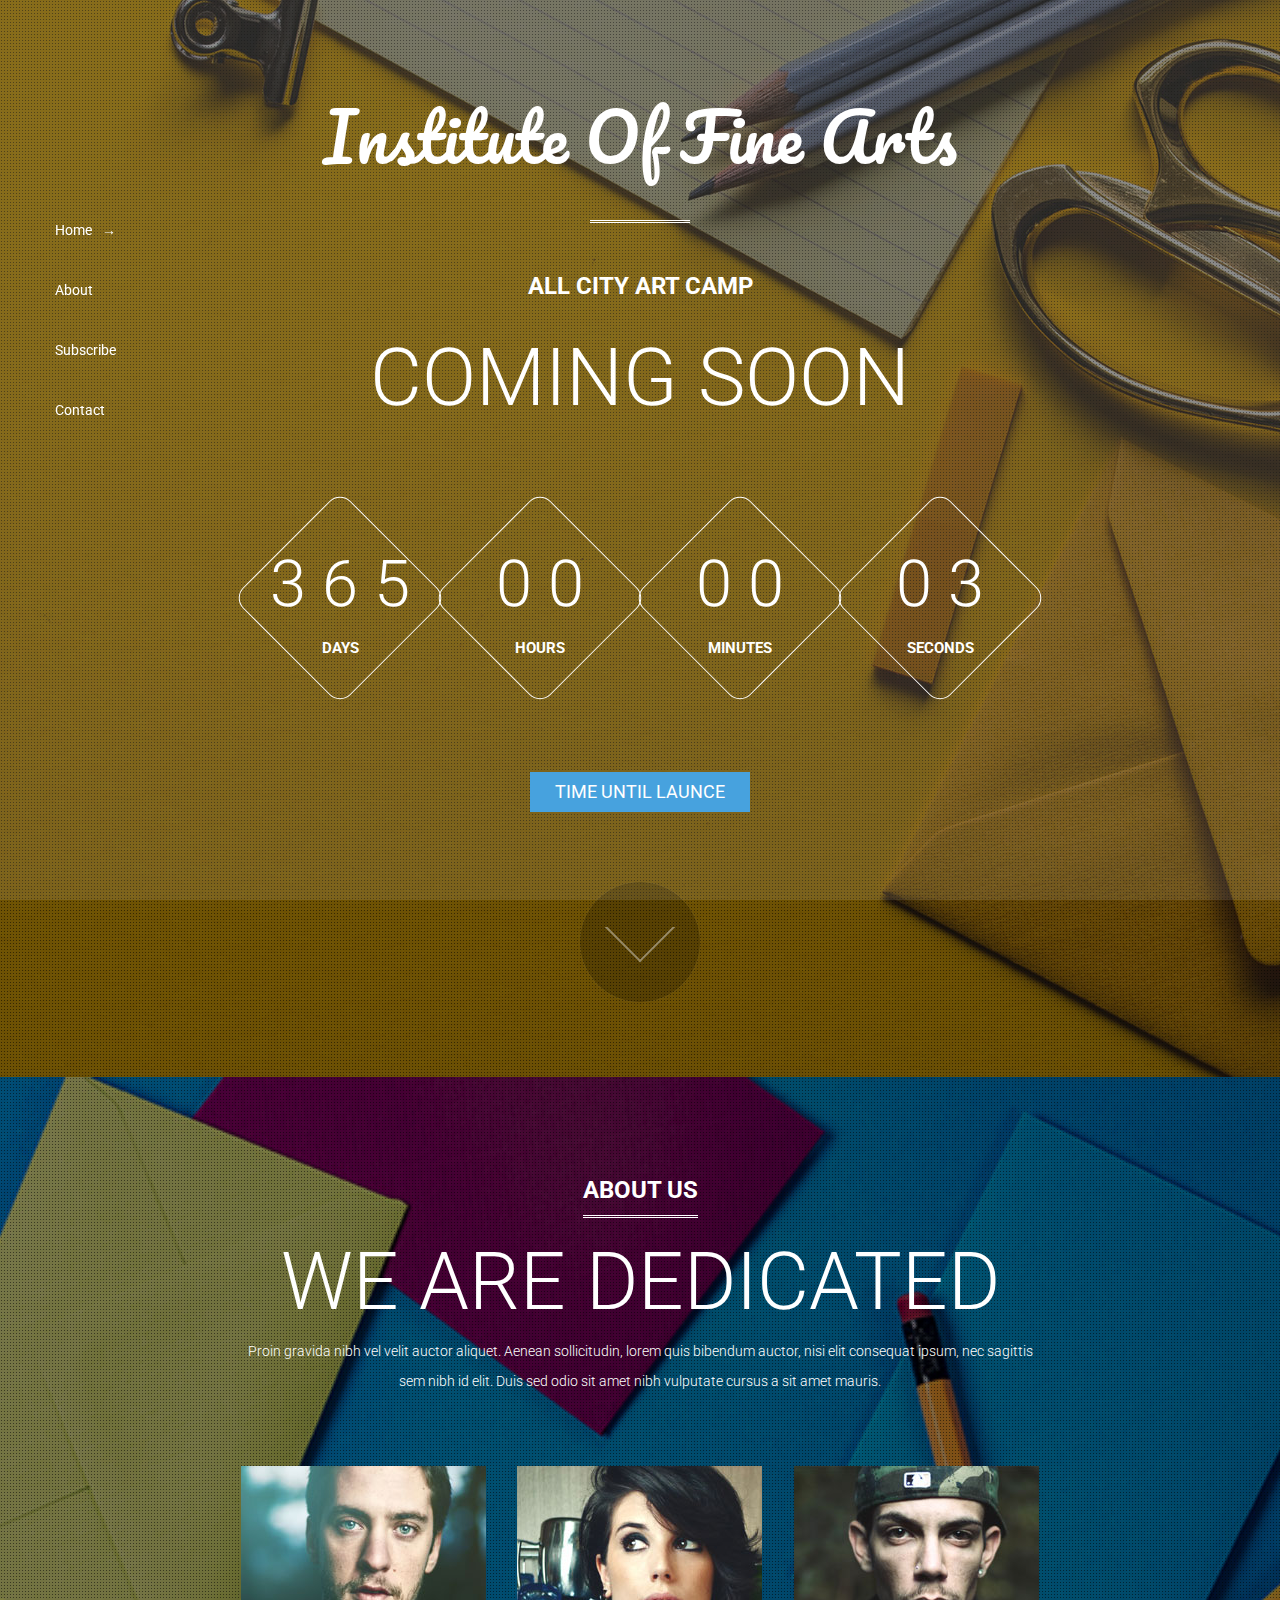
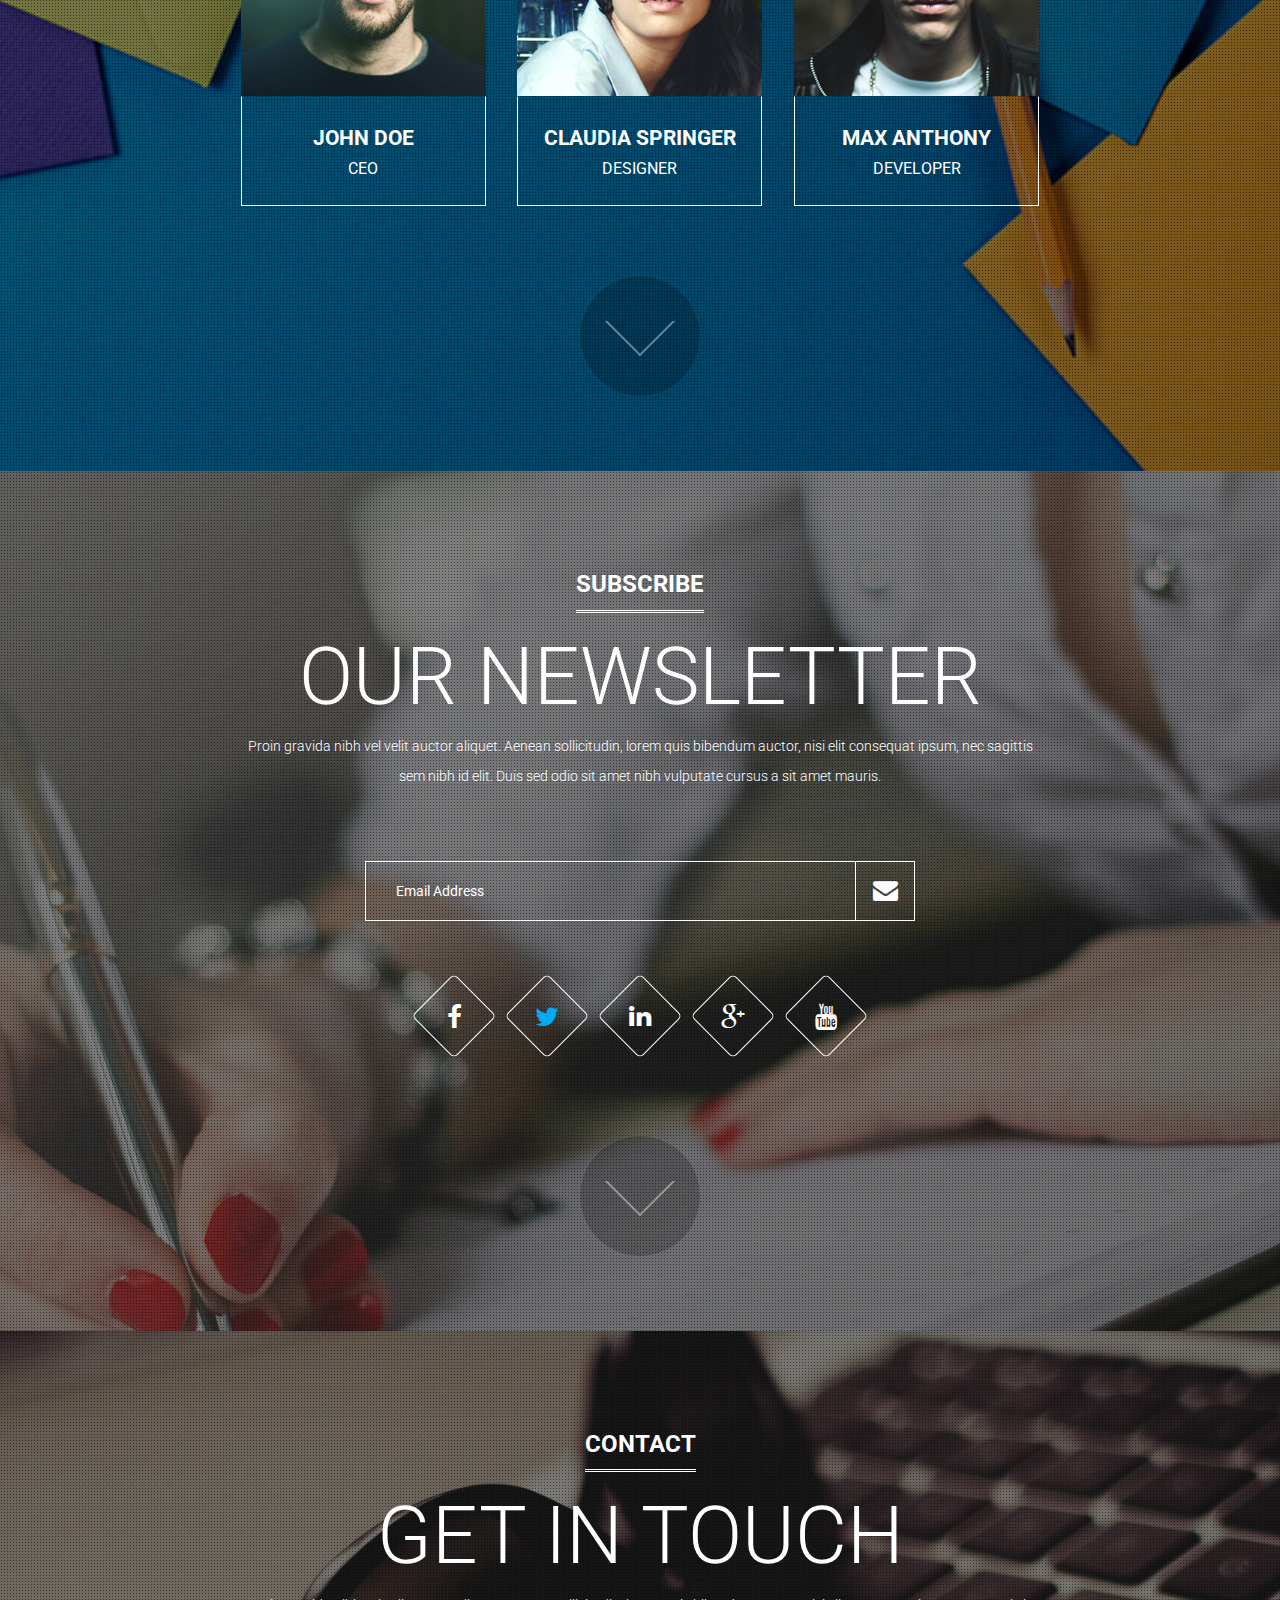
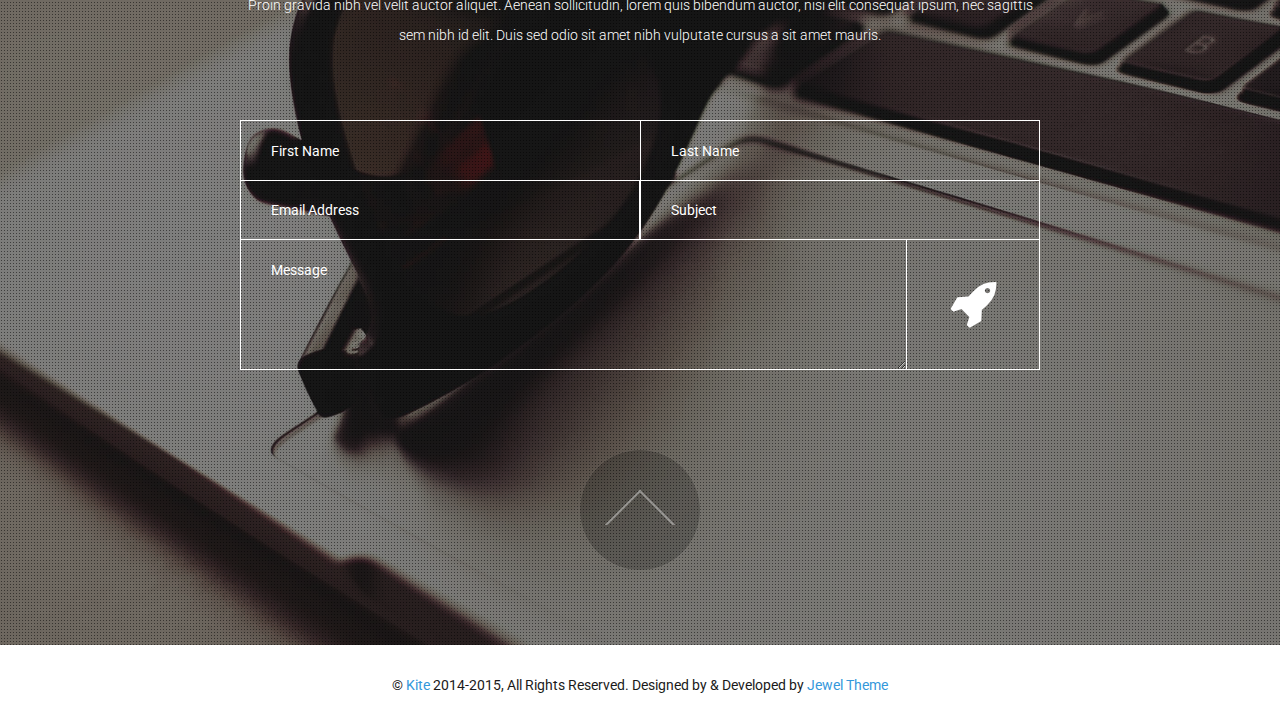
<file: FineArtTemplate/kite/index.html>
<!DOCTYPE html>
<html>
<head>
	<meta charset="UTF-8">
	<title>	Kite Coming Soon HTML Template</title>
	<meta name="description" content="Kite Coming Soon HTML Template by Jewel Theme" >
	<meta name="author" content="Jewel Theme">

	<!-- Mobile Specific Meta -->
	<meta name="viewport" content="width=device-width, initial-scale=1">
	<!--[if IE]><meta http-equiv='X-UA-Compatible' content='IE=edge,chrome=1'><![endif]-->

	<!-- Bootstrap  -->
	<link href="assets/css/bootstrap.min.css" rel="stylesheet">

	<!-- icon fonts font Awesome -->
	<link href="assets/css/font-awesome.min.css" rel="stylesheet">

	<!-- Custom Styles -->
	<link href="assets/css/style.css" rel="stylesheet">

	<!--[if lt IE 9]>
	<script src="assets/js/html5shiv.js"></script>
	<![endif]-->

</head>
<body>


	<!-- Preloader -->
	<div id="preloader">
		<div id="loader">
			<div class="dot"></div>
			<div class="dot"></div>
			<div class="dot"></div>
			<div class="dot"></div>
			<div class="dot"></div>
			<div class="dot"></div>
			<div class="dot"></div>
			<div class="dot"></div>
			<div class="lading"></div>
		</div>
	</div><!-- /#preloader -->
	<!-- Preloader End-->


	<!-- Main Menu -->
	<div id="main-menu" class="navbar navbar-default navbar-fixed-top" role="navigation">

		<div class="navbar-header">
			<!-- responsive navigation -->
			<button type="button" class="navbar-toggle" data-toggle="collapse" data-target=".navbar-collapse">
				<span class="sr-only">Toggle navigation</span>
				<i class="fa fa-bars"></i>
			</button> <!-- /.navbar-toggle -->

		</div> <!-- /.navbar-header -->

		<nav class="collapse navbar-collapse">
			<!-- Main navigation -->
			<ul id="headernavigation" class="nav navbar-nav">
				<li class="active"><a href="#page-top">Home</a></li>	
				<li><a href="#about">About</a></li>	
				<li><a href="#subscribe">Subscribe</a></li>	
				<li><a href="#contact">Contact</a></li>		
			</ul> <!-- /.nav .navbar-nav -->
		</nav> <!-- /.navbar-collapse  -->
	</div><!-- /#main-menu -->
	<!-- Main Menu End -->
	

	<!-- Page Top Section -->
	<section id="page-top" class="section-style" data-background-image="images/background/bg-callout.jpg">
		<div class="pattern height-resize">
			<div class="container">
				<h1 class="site-title">
					Institute Of Fine Arts
				</h1><!-- /.site-title -->
				<h3 class="section-name">
					<span>
						All City Art Camp
					</span>
				</h3><!-- /.section-name -->
				<h2 class="section-title">
					Coming Soon
				</h2><!-- /.Section-title  -->
				<div id="time_countdown" class="time-count-container">

					<div class="col-sm-3">
						<div class="time-box">
							<div class="time-box-inner dash days_dash animated" data-animation="rollIn" data-animation-delay="300">
								<span class="time-number">
									<span class="digit">0</span>
									<span class="digit">0</span>
									<span class="digit">0</span>
								</span>
								<span class="time-name">Days</span>
							</div>
						</div>
					</div>

					<div class="col-sm-3">
						<div class="time-box">
							<div class="time-box-inner dash hours_dash animated" data-animation="rollIn" data-animation-delay="600">
								<span class="time-number">
									<span class="digit">0</span>
									<span class="digit">0</span>	
								</span>
								<span class="time-name">Hours</span>
							</div>
						</div>
					</div>

					<div class="col-sm-3">
						<div class="time-box">
							<div class="time-box-inner dash minutes_dash animated" data-animation="rollIn" data-animation-delay="900">
								<span class="time-number">
									<span class="digit">0</span>
									<span class="digit">0</span>
								</span>
								<span class="time-name">Minutes</span>
							</div>
						</div>
					</div>

					<div class="col-sm-3">
						<div class="time-box">
							<div class="time-box-inner dash seconds_dash animated" data-animation="rollIn" data-animation-delay="1200">
								<span class="time-number">
									<span class="digit">0</span>
									<span class="digit">0</span>
								</span>
								<span class="time-name">Seconds</span>
							</div>
						</div>
					</div>
					
				</div><!-- /.time-count-container -->

				<p class="time-until">
					<span>Time Until Launce</span>
				</p><!-- /.time-until -->



				<div class="next-section">
					<a class="go-to-about"><span></span></a>
				</div><!-- /.next-section -->
				
			</div><!-- /.container -->
		</div><!-- /.pattern -->		
	</section><!-- /#page-top -->
	<!-- Page Top Section  End -->


	<!-- About Us Section -->
	<section id="about" class="section-style" data-background-image="images/background/portfolio-1.jpg">
		<div class="pattern height-resize"> 
			<div class="container">
				<h3 class="section-name">
					<span>
						About Us
					</span>
				</h3><!-- /.section-name -->
				<h2 class="section-title">
					We Are dedicated
				</h2><!-- /.Section-title  -->
				<p class="section-description">
					Proin gravida nibh vel velit auctor aliquet. Aenean sollicitudin, lorem quis bibendum auctor, nisi elit consequat ipsum, nec sagittis sem nibh id elit. Duis sed odio sit amet nibh vulputate cursus a sit amet mauris.
				</p><!-- /.section-description -->

				<div class="team-container">
					<div class="row">
						<div class="col-sm-4">
							<div class="team-member">
								<figure>
									<img src="images/team/team-member-1.jpg" alt="Team Member">
									<figcaption>
										<p class="member-name">John Doe</p>
										<p class="designation">
											CEO
										</p><!-- /.designation -->

									</figcaption>
								</figure>
								<div class="social-btn-container">
									<div class="team-socail-btn">
										<span class="social-btn-box facebook-btn-container">
											<a href="#" class="facebook-btn">
												<i class="fa fa-facebook"></i>
											</a><!-- /.facebook-btn -->
										</span><!-- /.social-btn-box -->

										<span class="social-btn-box twitter-btn-container">
											<a href="#" class="twitter-btn">
												<i class="fa fa-twitter"></i>
											</a><!-- /.twitter-btn -->
										</span><!-- /.social-btn-box -->

										<span class="social-btn-box linkedin-btn-container">
											<a href="#" class="linkedin-btn">
												<i class="fa fa-linkedin"></i>
											</a><!-- /.linkedin-btn -->
										</span><!-- /.social-btn-box -->

										<span class="social-btn-box github-btn-container">
											<a href="#" class="github-btn">
												<i class="fa fa-github-alt"></i>
											</a><!-- /.github-btn -->
										</span><!-- /.social-btn-box -->
									</div><!-- /.team-socail-btn -->
								</div><!-- /.social-btn-container -->
							</div><!-- /.team-member -->
						</div><!-- /.col-sm-4 -->


						<div class="col-sm-4">
							<div class="team-member">
								<figure>
									<img src="images/team/team-member-2.jpg" alt="Team Member">
									<figcaption>
										<p class="member-name">
											Claudia Springer
										</p><!-- /.member-name -->
										<p class="designation">
											Designer 
										</p><!-- /.designation -->

									</figcaption>
								</figure>
								<div class="social-btn-container">
									<div class="team-socail-btn">
										<span class="social-btn-box facebook-btn-container">
											<a href="#" class="facebook-btn">
												<i class="fa fa-facebook"></i>
											</a><!-- /.facebook-btn -->
										</span><!-- /.social-btn-box -->

										<span class="social-btn-box twitter-btn-container">
											<a href="#" class="twitter-btn">
												<i class="fa fa-twitter"></i>
											</a><!-- /.twitter-btn -->
										</span><!-- /.social-btn-box -->

										<span class="social-btn-box linkedin-btn-container">
											<a href="#" class="linkedin-btn">
												<i class="fa fa-linkedin"></i>
											</a><!-- /.linkedin-btn -->
										</span><!-- /.social-btn-box -->

										<span class="social-btn-box github-btn-container">
											<a href="#" class="github-btn">
												<i class="fa fa-github-alt"></i>
											</a><!-- /.github-btn -->
										</span><!-- /.social-btn-box -->
									</div><!-- /.team-socail-btn -->
								</div><!-- /.social-btn-container -->
							</div><!-- /.team-member -->
						</div><!-- /.col-sm-4 -->


						<div class="col-sm-4">
							<div class="team-member">
								<figure>
									<img src="images/team/team-member-3.jpg" alt="Team Member">
									<figcaption>
										<p class="member-name">
											Max Anthony
										</p><!-- /.member-name -->
										<p class="designation">
											Developer 
										</p><!-- /.designation -->

									</figcaption>
								</figure>
								<div class="social-btn-container">
									<div class="team-socail-btn">
										<span class="social-btn-box facebook-btn-container">
											<a href="#" class="facebook-btn">
												<i class="fa fa-facebook"></i>
											</a><!-- /.facebook-btn -->
										</span><!-- /.social-btn-box -->

										<span class="social-btn-box twitter-btn-container">
											<a href="#" class="twitter-btn">
												<i class="fa fa-twitter"></i>
											</a><!-- /.twitter-btn -->
										</span><!-- /.social-btn-box -->

										<span class="social-btn-box linkedin-btn-container">
											<a href="#" class="linkedin-btn">
												<i class="fa fa-linkedin"></i>
											</a><!-- /.linkedin-btn -->
										</span><!-- /.social-btn-box -->

										<span class="social-btn-box github-btn-container">
											<a href="#" class="github-btn">
												<i class="fa fa-github-alt"></i>
											</a><!-- /.github-btn -->
										</span><!-- /.social-btn-box -->
									</div><!-- /.team-socail-btn -->
								</div><!-- /.social-btn-container -->
							</div><!-- /.team-member -->
						</div><!-- /.col-sm-4 -->
					</div><!-- /.row -->
					
				</div><!-- /.team-container -->

				<div class="next-section">
					<a class="go-to-subscribe"><span></span></a>
				</div><!-- /.next-section -->

			</div><!-- /.container -->
		</div><!-- /.pattern -->
		
		
	</section><!-- /#about -->
	<!-- About Us Section End -->



	<!-- Subscribe Section -->
	<section id="subscribe" class="section-style" data-background-image="images/background/newsletter.jpg">
		<div class="pattern height-resize">
			<div class="container">
				<h3 class="section-name">
					<span>
						Subscribe
					</span>
				</h3><!-- /.section-name -->
				<h2 class="section-title">
					Our Newsletter 
				</h2><!-- /.Section-title  -->
				<p class="section-description">
					Proin gravida nibh vel velit auctor aliquet. Aenean sollicitudin, lorem quis bibendum auctor, nisi elit consequat ipsum, nec sagittis sem nibh id elit. Duis sed odio sit amet nibh vulputate cursus a sit amet mauris.
				</p><!-- /.section-description -->

				<form class="news-letter" method="post">
					<p class="alert-success"></p>
					<p class="alert-warning"></p>

					<div class="subscribe-hide">
						<input class="form-control" type="email" id="subscribe-email" name="subscribe-email" placeholder="Email Address"  required>
						<button  type="submit" id="subscribe-submit" class="btn"><i class="fa fa-envelope"></i></button>
						<span id="subscribe-loading" class="btn"> <i class="fa fa-refresh fa-spin"></i> </span>
						<div class="subscribe-error"></div>
					</div><!-- /.subscribe-hide -->
					<div class="subscribe-message"></div>
				</form><!-- /.news-letter -->

				<div class="social-btn-container">
					<span class="social-btn-box">
						<a href="#" class="facebook-btn">
							<i class="fa fa-facebook"></i></a>
						</span><!-- /.social-btn-box -->

						<span class="social-btn-box">
							<a href="#" class="twitter-btn"><i class="fa fa-twitter"></i></a>
						</span><!-- /.social-btn-box -->

						<span class="social-btn-box">
							<a href="#" class="linkedin-btn"><i class="fa fa-linkedin"></i></a>
						</span><!-- /.social-btn-box -->

						<span class="social-btn-box">
							<a href="#" class="google-plus-btn"><i class="fa fa-google-plus"></i></a>
						</span><!-- /.social-btn-box -->


						<span class="social-btn-box">
							<a href="#" class="youtube-btn"><i class="fa fa-youtube"></i></a>
						</span><!-- /.social-btn-box -->



					</div><!-- /.social-btn-container -->

					<div class="next-section">
						<a class="go-to-contact"><span></span></a>
					</div><!-- /.next-section -->

				</div><!-- /.container -->
			</div><!-- /.pattern -->

		</section><!-- /#subscribe -->
		<!-- Subscribe Section End -->



		<!-- Contact Section -->
		<section id="contact" class="section-style" data-background-image="images/background/contact.jpg">
			<div class="pattern height-resize">
				<div class="container">
					<h3 class="section-name">
						<span>
							Contact
						</span>
					</h3><!-- /.section-name -->
					<h2 class="section-title">
						Get in Touch 
					</h2><!-- /.Section-title  -->
					<p class="section-description">
						Proin gravida nibh vel velit auctor aliquet. Aenean sollicitudin, lorem quis bibendum auctor, nisi elit consequat ipsum, nec sagittis sem nibh id elit. Duis sed odio sit amet nibh vulputate cursus a sit amet mauris.
					</p><!-- /.section-description -->

					<form id="contact-form" action="email.php" method="post" class="clearfix">
						<div class="contact-box-hide">
							<div class="col-sm-6">
								<input type="text"  class="form-control" id="first_name" name="first_name" required placeholder="First Name">
								<span class="first-name-error"></span>
							</div>
							<div class="col-sm-6">
								<input type="text"  class="form-control" id="last_name" name="last_name" required placeholder="Last Name">
								<span class="last-name-error"></span>
							</div>
							<div class="col-sm-6">
								<input type="email" class="form-control"  id="contact_email" name="contact_email" required placeholder="Email Address">
								<span class="contact-email-error"></span>
							</div>
							<div class="col-sm-6">
								<input type="text"  class="form-control" id="subject" name="contact_subject" required placeholder="Subject">
								<span class="contact-subject-error"></span>
							</div>
							<div class="col-sm-10">
								<textarea class="form-control" rows="5" id="message" name="message" required placeholder="Message"></textarea>
								<span class="contact-message-error"></span>
							</div>
							<div class="col-sm-2">
								<button id="contact-submit" class="btn custom-btn col-xs-12" type="submit" name="submit"><i class="fa fa-rocket"></i></button>
								<span id="contact-loading" class="btn custom-btn col-xs-12"> <i class="fa fa-refresh fa-spin"></i> </span>
							</div>
						</div><!-- /.contact-box-hide -->
						<div class="contact-message"></div>

					</form><!-- /#contact-form -->		

					<div class="next-section">
						<a class="go-to-page-top"><span></span></a>
					</div><!-- /.next-section -->

				</div><!-- /.container -->
			</div><!-- /.pattern -->

		</section><!-- /#contact -->
		<!-- Contact Section End -->



		<!-- Footer Section -->
		<footer id="footer-section">
			<p class="copyright">
				&copy; <a href="http://jeweltheme.com/html/kite/">Kite</a> 2014-2015, All Rights Reserved. Designed by & Developed by <a href="http://jeweltheme.com">Jewel Theme</a>
			</p>
		</footer>
		<!-- Footer Section End -->


		<!-- jQuery Library -->
		<script type="text/javascript" src="assets/js/jquery-2.1.0.min.js"></script>
		<!-- Modernizr js -->
		<script type="text/javascript" src="assets/js/modernizr-2.8.0.min.js"></script>
		<!-- Plugins -->
		<script type="text/javascript" src="assets/js/plugins.js"></script>
		<!-- Custom JavaScript Functions -->
		<script type="text/javascript" src="assets/js/functions.js"></script>
		<!-- Custom JavaScript Functions -->
		<script type="text/javascript" src="assets/js/jquery.ajaxchimp.min.js"></script>

	</body>
	</html>
</file>
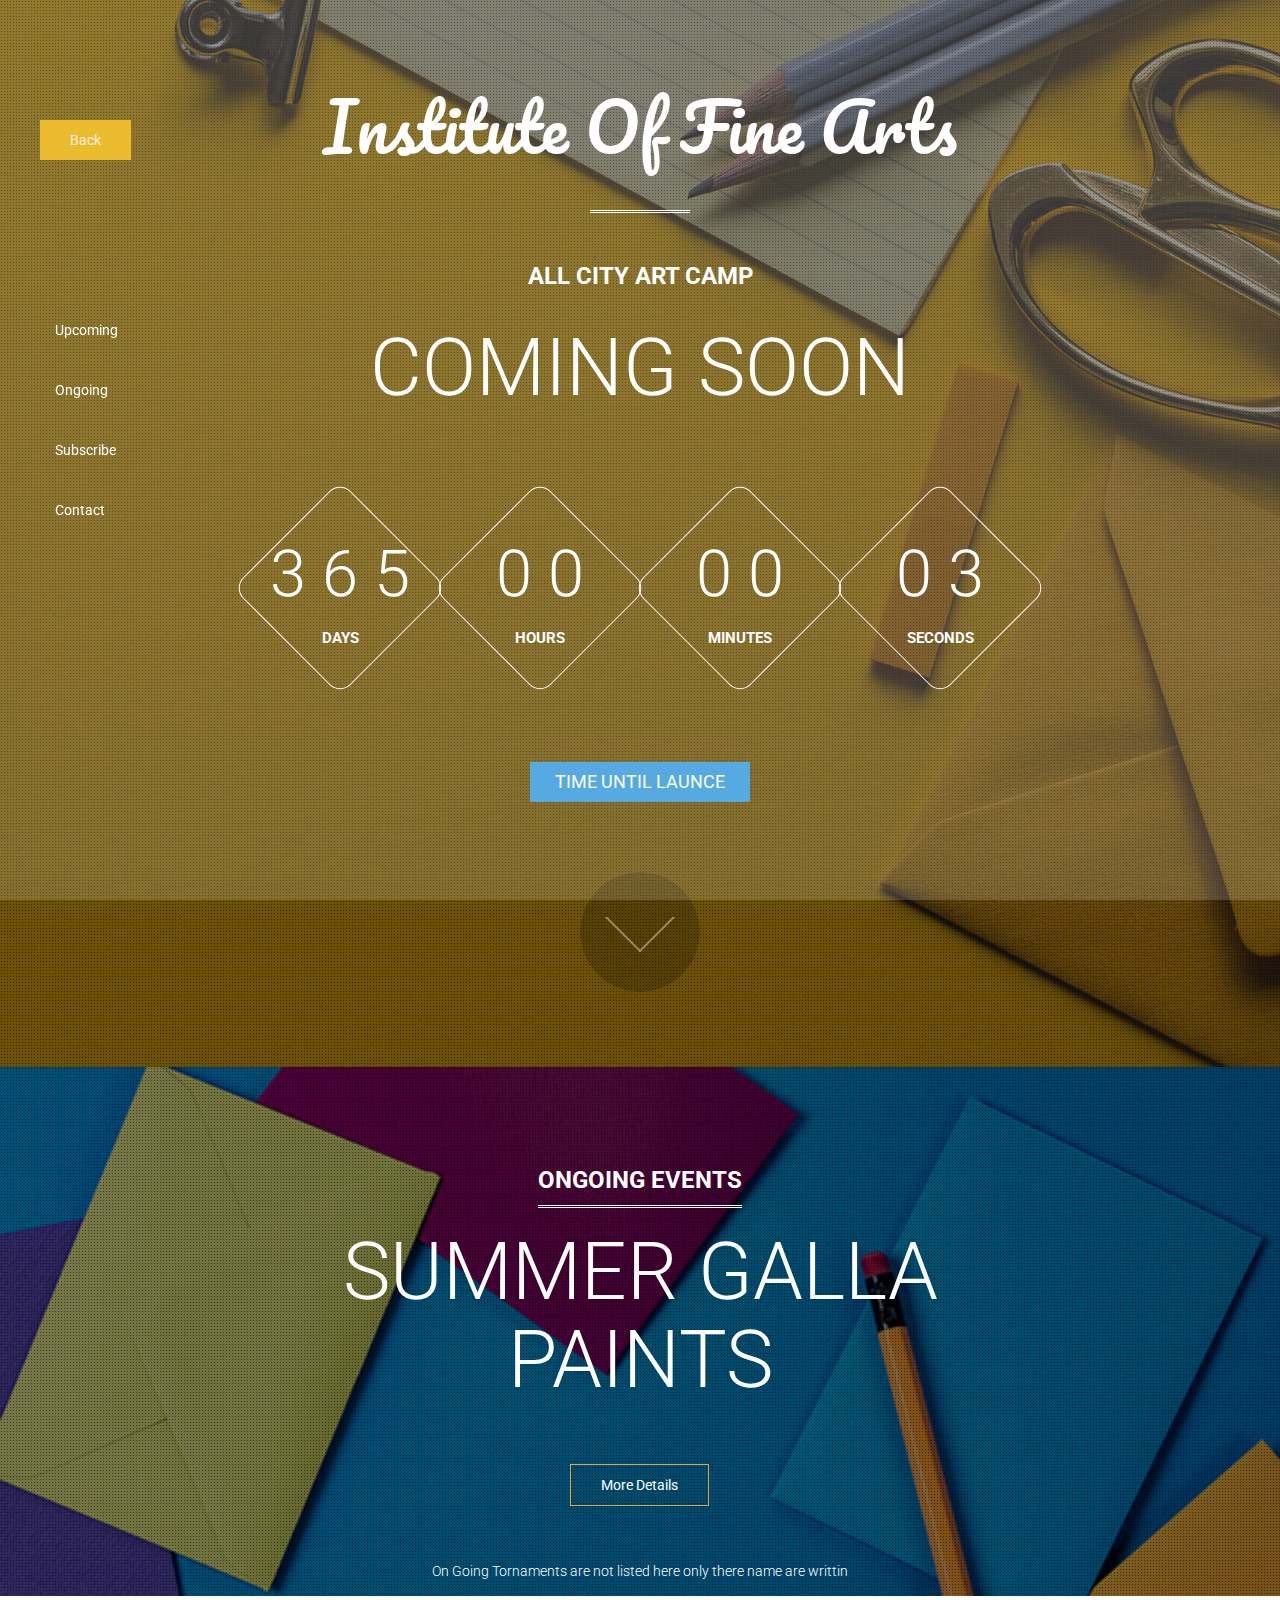
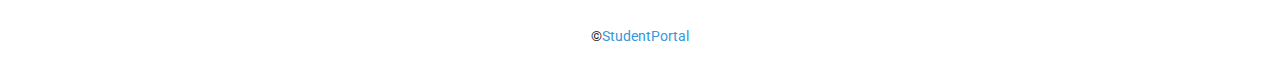
<file: FineArtTemplate/pages/home.html>
<!DOCTYPE html>
<html>
<head>
	<meta charset="UTF-8">
	<title>	Kite Coming Soon HTML Template</title>
	<meta name="description" content="Kite Coming Soon HTML Template by Jewel Theme" >
	<meta name="author" content="Jewel Theme">

	<!-- Mobile Specific Meta -->
	<meta name="viewport" content="width=device-width, initial-scale=1">
	<!--[if IE]><meta http-equiv='X-UA-Compatible' content='IE=edge,chrome=1'><![endif]-->

	<!-- Bootstrap  -->
	<link href="../kite/assets/css/bootstrap.min.css" rel="stylesheet">

	<!-- icon fonts font Awesome -->
	<link href="../kite/assets/css/font-awesome.min.css" rel="stylesheet">

	<!-- Custom Styles -->
	<link href="../kite/assets/css/style.css" rel="stylesheet">

	<!--[if lt IE 9]>
	<script src="../kite/assets/js/html5shiv.js"></script>
	<![endif]-->

	
 
   
     <!-- BOOTSTRAP STYLES-->

</head>
<body>


	<!-- Preloader -->
	<div id="preloader">
		<div id="loader">
			<div class="dot"></div>
			<div class="dot"></div>
			<div class="dot"></div>
			<div class="dot"></div>
			<div class="dot"></div>
			<div class="dot"></div>
			<div class="dot"></div>
			<div class="dot"></div>
			<div class="lading"></div>
		</div>
	</div><!-- /#preloader -->
	<!-- Preloader End-->


	<!-- Main Menu -->
	
	<div id="main-menu" class="navbar navbar-default navbar-fixed-top" role="navigation">
		<div class="back"><button class="back-btn"><a href="index.html" style="text-decoration: none; color: #fff;">Back</a></button></div>
		<div class="navbar-header">
			<!-- responsive navigation -->
			<button type="button" class="navbar-toggle" data-toggle="collapse" data-target=".navbar-collapse">
				<span class="sr-only">Toggle navigation</span>
				<i class="fa fa-bars"></i>
			</button> <!-- /.navbar-toggle -->

		</div> <!-- /.navbar-header -->

		<nav class="collapse navbar-collapse">
			<!-- Main navigation -->
			<ul id="headernavigation" class="nav navbar-nav">
				<li><a href="#page-top">Upcoming</a></li>	
				<li><a href="#about">Ongoing</a></li>	
				<li><a href="#subscribe">Subscribe</a></li>	
				<li><a href="#contact">Contact</a></li>		
			</ul> <!-- /.nav .navbar-nav -->
		</nav> <!-- /.navbar-collapse  -->
	</div><!-- /#main-menu -->
	<!-- Main Menu End -->
	

	<!-- Page Top Section -->
	<section id="page-top" class="section-style" data-background-image="../kite/images/background/bg-callout.jpg">
		<div class="pattern height-resize">
			<div class="container" style="margin-top: -10px;">
				<h1 class="site-title">
					Institute Of Fine Arts
				</h1><!-- /.site-title -->
				<h3 class="section-name">
					<span>
						All City Art Camp
					</span>
				</h3><!-- /.section-name -->
				<h2 class="section-title">
					Coming Soon
				</h2><!-- /.Section-title  -->
				<div id="time_countdown" class="time-count-container">

					<div class="col-sm-3">
						<div class="time-box">
							<div class="time-box-inner dash days_dash animated" data-animation="rollIn" data-animation-delay="300">
								<span class="time-number">
									<span class="digit">0</span>
									<span class="digit">0</span>
									<span class="digit">0</span>
								</span>
								<span class="time-name">Days</span>
							</div>
						</div>
					</div>

					<div class="col-sm-3">
						<div class="time-box">
							<div class="time-box-inner dash hours_dash animated" data-animation="rollIn" data-animation-delay="600">
								<span class="time-number">
									<span class="digit">0</span>
									<span class="digit">0</span>	
								</span>
								<span class="time-name">Hours</span>
							</div>
						</div>
					</div>

					<div class="col-sm-3">
						<div class="time-box">
							<div class="time-box-inner dash minutes_dash animated" data-animation="rollIn" data-animation-delay="900">
								<span class="time-number">
									<span class="digit">0</span>
									<span class="digit">0</span>
								</span>
								<span class="time-name">Minutes</span>
							</div>
						</div>
					</div>

					<div class="col-sm-3">
						<div class="time-box">
							<div class="time-box-inner dash seconds_dash animated" data-animation="rollIn" data-animation-delay="1200">
								<span class="time-number">
									<span class="digit">0</span>
									<span class="digit">0</span>
								</span>
								<span class="time-name">Seconds</span>
							</div>
						</div>
					</div>
					
				</div><!-- /.time-count-container -->

				<p class="time-until">
					<span>Time Until Launce</span>
				</p><!-- /.time-until -->



				<div class="next-section">
					<a class="go-to-about"><span></span></a>
				</div><!-- /.next-section -->
				
			</div><!-- /.container -->
		</div><!-- /.pattern -->		
	</section><!-- /#page-top -->
	<!-- Page Top Section  End -->


	<!-- About Us Section -->
	<section id="about" class="section-style" data-background-image="../kite/images/background/portfolio-1.jpg">
		<div class="pattern height-resize"> 
			<div class="container">
				<h3 class="section-name">
					<span>
						OnGoing Events
					</span>
				</h3><!-- /.section-name -->
				<h2 class="section-title">
					Summer Galla Paints
				</h2><!-- /.Section-title  -->
				<div class="on-btn" style="padding: 50px;"><button class="btn btn-warning" id="abt-btn" data-toggle="modal" data-target="#exampleModal" style="margin-left: 280px; padding: 10px 30px;">More Details</button></div>
				<p class="section-description">
					On Going Tornaments are not listed here only there name are writtin
				</p><!-- /.section-description -->
			</div><!-- /.container -->
		</div><!-- /.pattern -->
		<!-- Button trigger modal -->

  
  <!-- Modal -->
  <div class="modal fade" id="exampleModal" tabindex="-1" role="dialog" aria-labelledby="exampleModalLabel" aria-hidden="true">
	<div class="modal-dialog" role="document" style="width: 1200px; height: 500px; margin-top:300px;">
	  <div class="modal-content">
		<div class="modal-header">
		  <h5 class="modal-title text-center" style="color: #333; font-size: 30px;" id="exampleModalLabel">Submission</h5>
		  <button type="button" class="close" data-dismiss="modal" aria-label="Close">
			<span aria-hidden="true">&times;</span>
		  </button>
		</div>
		<div class="modal-body">
		  ...
		</div>
		<div class="modal-footer">
		  <button type="button" class="btn btn-secondary" data-dismiss="modal">Close</button>
		</div>
	  </div>
	</div>
  </div>
	</section><!-- /#about -->
	<!-- About Us Section End -->


		<!-- Footer Section -->
		<footer id="footer-section">
			<p class="copyright">
				&copy;<a>StudentPortal</a>
			</p>
		</footer>
		<!-- Footer Section End -->


		<!-- jQuery Library -->
		<script type="text/javascript" src="../kite/assets/js/jquery-2.1.0.min.js"></script>
		<!-- Modernizr js -->
		<script type="text/javascript" src="../kite/assets/js/modernizr-2.8.0.min.js"></script>
		<!-- Plugins -->
		<script type="text/javascript" src="../kite/assets/js/plugins.js"></script>
		<!-- Custom JavaScript Functions -->
		<script type="text/javascript" src="../kite/assets/js/functions.js"></script>
		<!-- Custom JavaScript Functions -->
		<script type="text/javascript" src="../kite/assets/js/jquery.ajaxchimp.min.js"></script>

	</body>
	</html>
</file>
<file: FineArtTemplate/kite/assets/css/style.css>
/*------------------------------------------------------------------- /

Template Name: Kite
Template URI: http://jwtheme.com/
Author: JWTheme
Author URI: http://jwtheme.com/
Description: Kite Coming Soon HTML Template by JWTheme
Version: 1.1
License: GNU General Public License v2 or later
License URI: http://www.gnu.org/licenses/gpl-2.0.html
Tags: HTML, Template, Coming Soon, Kite

--------------------------------------------------------------------- */


/* Table of contents
---------------------------------------------------------------------- /
*
*  1 - Import Google Font
*  2 - Global Style
*    2.1 - Next Section
*    2.2 - Social Button
*    2.3 - Placeholder color
*    2.4 - Height Resize
*  3 - Main Menu 
*  4 - Page Top Section   
*  5 - About Us Section
*  6 - Subscribe Section
*  7 - Contact Section
*  8 - Footer Section  
*  9 - Media Query 
*    9.1 - media screen and (max-width: 992px)
*    9.2 - media screen and (max-width: 768px)
*    9.3 - media screen and (max-width: 1170px) 
*  10 - Preloader
*
---------------------------------------------------------------------- */




/* 1 - Import Google Font
---------------------------------------------------------------------- */
@import url(http://fonts.googleapis.com/css?family=Pacifico);
@import url(http://fonts.googleapis.com/css?family=Roboto:400,300,400italic,700);
/* 1 - Import Google Font End 
---------------------------------------------------------------------- */




/* 2 - Global Style
---------------------------------------------------------------------- */
body{
	font-family:'Roboto', sans-serif;
	color:#fff;
	-webkit-font-smoothing:antialiased;
	-moz-osx-font-smoothing:grayscale;
}

a{
	color: #3498db;
}
a:focus{
	outline:none;
	outline-offset:inherit;
}
.section-style{
	background-attachment:inherit;
	background-position:50% 0;
	background-repeat:no-repeat;
	margin:0 auto;
	width:100%;
	background-size:cover;
}
.pattern{
	background:rgba(0,0,0,.5) url(../images/pattern.png);
	padding-top:100px;
}
.container{
	overflow:hidden;
}
.section-name{
	font-weight:700;
	text-align:center;
	text-transform:uppercase;
	margin:0;
}
.section-name span{
	display:inline-block;
	position:relative;
	padding-bottom:15px;
}
.section-name span:before,
.section-name span:after{
	content:"";
	width:100%;
	height:10px;
	border-bottom:1px double #fff;
	position:absolute;
	left:0;
}
.section-name span:before{
	bottom:0;
}
.section-name span:after{
	bottom:2px;
}
.section-title{
	text-align:center;
	text-transform:uppercase;
	font-weight:300;
	font-size:80px;
}
.section-description{
	font-weight:300;
	text-align:center;
	line-height:30px;
}
.form-control{
	padding: 6px 30px;
}
.form-control,
.btn{
	background-color:transparent;

	-webkit-border-radius:0;
	   -moz-border-radius:0;
	    -ms-border-radius:0;
	     -o-border-radius:0;
	        border-radius:0;

	-webkit-transition:all .25s;
	   -moz-transition:all .25s;
	    -ms-transition:all .25s;
	     -o-transition:all .25s;
	        transition:all .25s;
}
.btn:focus, .btn:active:focus, .btn.active:focus {
 	outline: none; 
 	color: #ffffff;
}
.form-control,
.form-control:focus{
	border-color:#fff;
	color:#fff;

	-webkit-box-shadow:none;
	   -moz-box-shadow:none;
	    -ms-box-shadow:none;
	     -o-box-shadow:none;
	        box-shadow:none;
}

/* 2.1 - Next Section
------------------------------------------ */
.next-section{
	text-align:center;
}
.next-section a{
	cursor:pointer;
	display:inline-block;
	width:120px;
	height:120px;
	
	-webkit-border-radius:100%;
	   -moz-border-radius:100%;
	    -ms-border-radius:100%;
	     -o-border-radius:100%;
	        border-radius:100%;

	background-color:rgba(0,0,0,.2);
	box-shadow: 0 0 1px rgba(255,255,255,.2);
	margin:70px;
	padding-top:45px;
	position:relative;
}

.next-section a span{
	display:inline-block;
	width:50px;
	height:50px;
	border:2px solid #fff;
	border-left-color:transparent;
	border-top-color:transparent;
	position:absolute;
	top:20px;
	left:35px;
	
	-webkit-transform:rotate(45deg);
	   -moz-transform:rotate(45deg);
	    -ms-transform:rotate(45deg);
	     -o-transform:rotate(45deg);
	        transform:rotate(45deg);

	opacity:.4;

	-webkit-transition:all .25s;
	   -moz-transition:all .25s;
	    -ms-transition:all .25s;
	     -o-transition:all .25s;
	        transition:all .25s;
}
.next-section a:hover span{
	opacity:1;
}
/* 2.1 - Next Section
------------------------------------------ */



/* 2.2 - Social Button
------------------------------------------ */
.social-btn-container{
	text-align:center;
	margin:50px auto 0 auto;
}
.social-btn-container .social-btn-box{
	display:inline-block;
	width:60px;
	height:60px;

	-webkit-transform:rotate(45deg);
	   -moz-transform:rotate(45deg);
	    -ms-transform:rotate(45deg);
	     -o-transform:rotate(45deg);
	        transform:rotate(45deg);

	border:1px solid #fff;

	-webkit-border-radius:5px;
	   -moz-border-radius:5px;
	    -ms-border-radius:5px;
	     -o-border-radius:5px;
	        border-radius:5px;

	margin:15px;
	position:relative;
	overflow:hidden;
}
.social-btn-container .social-btn-box a{
	color:#fff;
	font-size:26px;
	line-height:80px;
	display:inline-block;
	width:80px;
	height:80px;
	position:absolute;
	top:-10px;
	left:-10px;

	-webkit-transform:rotate(-45deg);
	   -moz-transform:rotate(-45deg);
	    -ms-transform:rotate(-45deg);
	     -o-transform:rotate(-45deg);
	        transform:rotate(-45deg);
}
.social-btn-box,
.social-btn-box a{
	
	-webkit-transition:all .25s;
	   -moz-transition:all .25s;
	    -ms-transition:all .25s;
	     -o-transition:all .25s;
	        transition:all .25s;
}
.social-btn-box:hover{
	border-color:transparent;
}
.social-btn-box .facebook-btn:hover{
	background:#3B5998;
	color: #fff;
}
.social-btn-box .twitter-btn:hover{
	background:#55ACEE;
	color: #fff;
}
.social-btn-box .linkedin-btn:hover{
	background:#0077b5;
	color: #fff;
}
.social-btn-box .google-plus-btn:hover{
	background:#db514f;
	color: #fff;
}
.social-btn-box .youtube-btn:hover{
	background:#cc181e;
	color: #fff;
}
.social-btn-box .github-btn:hover{
	background:#2b2e30;
	color: #fff;
}
.social-btn-box .a:hover{
	background:#3498db;
	color: #fff;
}
/* 2.2 - Social Button
------------------------------------------ */


/* 2.3 - Placeholder color
------------------------------------------ */
.form-control::-webkit-input-placeholder {
   color: #ffffff;
}

.form-control:-moz-placeholder { 
   color: #ffffff;  
}

.form-control::-moz-placeholder { 
   color: #ffffff;  
}

.form-control:-ms-input-placeholder{
	color:#ffffff;
}
/* 2.3 - Placeholder color End 
------------------------------------------ */


/* 2.4 - Height Resize
------------------------------------------ */

.pattern.height-resize{
	padding-top: 40px;
}
.height-resize .time-count-container{
	margin-top: 20px !important;
}
.height-resize .team-container .col-sm-4{
	padding-top:20px !important;
}
/* 2.4 - Height Resize End 
------------------------------------------ */


/* 2 - Global Style End 
---------------------------------------------------------------------- */




/* 3 - Main Menu
---------------------------------------------------------------------- */
.navbar-default .navbar-nav>li>a:hover{
	color: #fff;
	padding: 12px 90px;
	margin-left: -30px;
	box-shadow: 0px 0px 10px #333;
	border: 1px #333;
}
.navbar-default .navbar-nav>li>a:focus,
.navbar-default .navbar-nav>li>a,
.navbar-default .navbar-nav>.active>a, 
.navbar-default .navbar-nav>.active>a:hover, 
.navbar-default .navbar-nav>.active>a:focus{
	background-color:transparent;
	color: #fff;
}
.navbar-default{
	background-color:transparent;
	border-color:transparent;
	padding: 200px 40px;
	margin-top: -100px;
	color: #fff;
}

.navbar-default .navbar-nav>.active>a:after{
	content:"\2192";
	display:inline-block;
	font-style:normal;
	font-weight:normal;
	line-height:1;
	margin-left:10px;
	-webkit-font-smoothing:antialiased;
	-moz-osx-font-smoothing:grayscale;
	color: #fff;
	-webkit-transition:all .25s;
	   -moz-transition:all .25s;
	    -ms-transition:all .25s;
	     -o-transition:all .25s;
			transition:all .25s;
		}
.navbar-nav>li>a{
	padding:20px 15px;
	font-weight:400;
	
	-webkit-transition:all .25s;
	   -moz-transition:all .25s;
	    -ms-transition:all .25s;
	     -o-transition:all .25s;
	        transition:all .25s;
}
.navbar-nav>li>a:hover{
	padding-left:25px;
}
.navbar-default .navbar-collapse, 
.navbar-default .navbar-form{
	border-color: transparent;
}

.back-btn{
	padding: 10px 30px;
	background-color:#f5b907;
	opacity: 90%;
	border: none;
	margin-top: -100px;
}
.back{
	padding-bottom: 140px;
	margin-top: -70px;
}



@media (max-width: 992px) {
    .navbar-header {
        float: none;
	}
	.section-name{
		padding-top: 200px;
	}
    .navbar-left,.navbar-right {
        float: none !important;
    }
    .navbar-toggle {
		display: block;
    }
    .navbar-collapse {
        border-top: 1px solid transparent;
        box-shadow: none;
    }
    .navbar-fixed-top {
		top: 0;
		border-width: 0 0 1px;
	}
    .navbar-collapse.collapse {
        display: none!important;
    }
    .navbar-nav {
        float: none!important;
		margin-top: 7.5px;
	}
	.navbar-nav>li {
        float: none;
    }
    .navbar-nav>li>a {
        padding-top: 10px;
        padding-bottom: 10px;
    }
    .collapse.in{
  		display:block !important;
	}
	#page-top{
		margin-top: .5px;
	}
	.back{
		margin-top: 100px;
	}
}

@media screen and (max-width: 992px){
	#headernavigation{
		background:rgba(0,0,0,.5);
	}
	.navbar-default .navbar-toggle:hover, 
	.navbar-default .navbar-toggle:focus{
		background-color:transparent;
	}
	.navbar-default .navbar-toggle{
		margin-top: 15px;
	}
}
@media screen and (min-width: 992px){
	.navbar-fixed-top{
		top:100px;
		z-index:9999;
	}
	.navbar-default{
		width:180px;
	}
	.navbar-nav>li{
		float:none !important;
	}
	#page-top{
		margin-top: .1px;
	}

}
/* 3 - Main Menu End 
---------------------------------------------------------------------- */




/* 4 - Page Top Section 
---------------------------------------------------------------------- */
.site-title{
	text-align:center;
	font-size:66px;
	font-family:'Pacifico';
	margin:0 0 50px 0;
	padding-bottom:50px;
	position:relative;
}
.site-title:before,
.site-title:after{
	content:"";
	width:100px;
	height:10px;
	left:50%;
	margin-left:-50px;
	border-bottom:1px double #fff;
	position:absolute;
}
.site-title:before{
	bottom:0;
}
.site-title:after{
	bottom:2px;
}
#page-top .section-name span:before,
#page-top .section-name span:after{
	content:none;
}
.time-count-container{
	min-height:300px;
	margin-top:50px;
}
.time-box{
	width:150px;
	height:150px;
	display:table;
	border:1px solid #fff;
	margin:50px auto;

	-webkit-border-radius:15px;
	   -moz-border-radius:15px;
	    -ms-border-radius:15px;
	     -o-border-radius:15px;
	        border-radius:15px;
	
	-webkit-transform:rotate(45deg);
	   -moz-transform:rotate(45deg);
	    -ms-transform:rotate(45deg);
	     -o-transform:rotate(45deg);
	        transform:rotate(45deg);
}
.time-box-inner{
	width:150px;
	height:150px;
	display:table;
	text-align:center;

	-webkit-transform:rotate(-45deg);
	   -moz-transform:rotate(-45deg);
	    -ms-transform:rotate(-45deg);
	     -o-transform:rotate(-45deg);
	        transform:rotate(-45deg);
}
.time-number{
	font-size:65px;
	width:100%;
	display:inline-block;
	font-weight:300;
	padding-top: 15%;
	
	
	-webkit-transition:all .25s;
	   -moz-transition:all .25s;
	    -ms-transition:all .25s;
	     -o-transition:all .25s;
	        transition:all .25s;
}
.time-number .digit{
	line-height: 60px;
	display: inline-block;	
	overflow: hidden;
}

.time-name{
	font-size:15px;
	text-transform:uppercase;
	font-weight:700;
}
.time-until{
	text-align:center;
	margin:0;
}
.time-until span{
	color: #fff;
	font-size:18px;
	line-height:40px;
	display:inline-block;
	background-color:#3498db;
	text-transform:uppercase;
	padding:0px 25px;
}
/* 4 - Page Top Section End 
---------------------------------------------------------------------- */



/* 5 - About Us Section
---------------------------------------------------------------------- */
.team-container .col-sm-4{
	padding:60px 15px 0 15px;
}
.team-container .team-member{
	max-width:245px;
	margin:auto;
	position:relative;
	overflow:hidden;
}


.team-container figcaption{
	text-align:center;
	text-transform:uppercase;
	width:100%;
	height:110px;
	border:1px solid #fff;
	border-top-color:transparent;
	margin:0;
}
.team-container figcaption h4{
	font-size:22px;
	font-weight:700;
	padding-top:20px;
}
.team-container .member-name {
	font-size: 1.5em;
	font-weight: 700;
	margin: 0;
	padding: 26px 10px 5px 10px;
}
.team-container figcaption p{
	font-size: 1.125em;
}
.team-container .social-buttons{
	display:inline-block;
	margin:auto;
	text-align:center;
	width:100%;
}

.team-member .social-btn-container,
.team-member .social-btn-container .social-btn-box{
	-webkit-transition:all .25s;
	   -moz-transition:all .25s;
	    -ms-transition:all .25s;
	     -o-transition:all .25s;
	        transition:all .25s;
}

.team-member .social-btn-container {
	position: absolute;
	top: 0px;
	margin: 0 auto;
	left: 0;
}
.team-member:hover .social-btn-container{
	background: rgba(0,0,0,.5);
}
.team-member .social-btn-container .team-socail-btn{
	overflow: hidden;
	position: relative;
	width:245px;
	height: 230px;
}
.team-member .social-btn-container .social-btn-box{
	position: absolute;

}
.team-member .social-btn-container .facebook-btn-container{
	bottom: 220px;
	right: 230px;
}
.team-member .social-btn-container .twitter-btn-container{
	bottom: 220px;
	left: 230px;
}
.team-member .social-btn-container .linkedin-btn-container{
	top: 220px;
	right: 230px;
}
.team-member .social-btn-container .github-btn-container{
	top: 220px;
	left: 230px;
}

.team-member:hover .social-btn-container .facebook-btn-container{
	bottom: 115px;
	right: 122px;
}
.team-member:hover .social-btn-container .twitter-btn-container{
	bottom: 115px;
	left: 122px;
}
.team-member:hover .social-btn-container .linkedin-btn-container{
	top: 115px;
	right: 122px;
}
.team-member:hover .social-btn-container .github-btn-container{
	top: 115px;
	left: 122px;
}
.team-container .social-buttons a{
	color:#fff;
	width:24px;
	height:24px;
	display:inline-block;
	font-size:24px;
	text-align:center;
}
.team-container .team-member figure,
.team-container .team-member figcaption,
.team-container .team-member img,
.team-container .team-member .social-buttons{
	
	-webkit-transition:all .25s;
	   -moz-transition:all .25s;
	    -ms-transition:all .25s;
	     -o-transition:all .25s;
	        transition:all .25s;
}
.team-container .team-member:hover figure{
	background-color:#3498db;
	color:#fff;
}
.team-container .team-member:hover figcaption{
	border-color:#3498db;
	color:#fff;
}

.team-container .team-member:hover .social-buttons{
	top:90px;
}
/* 5 - About Us Section End 
---------------------------------------------------------------------- */




/* 6 - Subscribe Section
---------------------------------------------------------------------- */

form.news-letter{
	max-width:550px;
	margin:auto;
	height:60px;
	margin-top:70px;
	position:relative;
}
form.news-letter .form-control{
	height:60px;
	padding-right:75px;
}
form.news-letter .btn{
	width:60px;
	height:60px;
	border:1px solid #fff;
	position:absolute;
	top:0;
	right:0;
	font-size:25px;
}

form.news-letter .btn:hover{
	color:#3498db;
}
#subscribe-loading {
	display: none;
	line-height: 45px;
	cursor: inherit;
}
#subscribe-loading:hover{
	color: inherit;
}
.subscribe-message{
	text-align: center;
	font-size: 1.125em;
}

.alert-warning{
	color: #ffffff;
	position: absolute;
	background: rgba(52, 152, 219,1);
	display: none;
	left: 25px;
	bottom:60px;
	padding: 5px 10px;
	border-radius: 3px;
}
.alert-warning:after{
	position: absolute;
	content: "";
	width: 0;
	height: 0;
	border-style: solid;
	border-width: 12px;
	border-color: rgba(52, 152, 219,1) transparent  transparent transparent;
	left: 25px;
	bottom: -24px;
}
/* 6 - Subscribe Section End 
---------------------------------------------------------------------- */




/* 7 - Contact Section
---------------------------------------------------------------------- */
#contact .next-section a{

	-webkit-transform:rotate(180deg);
	   -moz-transform:rotate(180deg);
	    -ms-transform:rotate(180deg);
	     -o-transform:rotate(180deg);
	        transform:rotate(180deg);
}
#contact-form .col-sm-6, 
#contact-form .col-sm-10,
#contact-form .col-sm-2{
	padding:0;
}
#contact-form{
	margin-top:70px;
	margin-bottom:10px;
}
#contact-form  input{
	height:60px;
}
#contact-form #first_name{
	border-right:0px solid transparent;
	border-bottom:0px solid transparent;
}
#contact-form #last_name{
	border-bottom:0px solid transparent;
}
#contact-form  #email{
	border-right:0px solid transparent;
}
#contact-form textarea.form-control{
	height:130px;
	border-top:0px solid transparent;
	padding-top: 20px;
}
#contact-form  .btn{
	font-size:50px;
	height:130px;
	border:1px solid #fff;
	border-left:0px solid transparent;
	border-top:0px solid transparent;
}
#contact-form  .btn:hover{
	color:#3498db;
}
#contact-form  .col-sm-6,
#contact-form  .col-sm-10{
	position: relative;
}
.first-name-error,
.last-name-error,
.contact-email-error,
.contact-subject-error,
.contact-message-error{
	color: #ffffff;
	position: absolute;
	background: rgba(52, 152, 219,1);
	display: none;
	left: 25px;
	top: -30px;
	padding: 5px 10px;
	border-radius: 3px;
}

.first-name-error:after,
.last-name-error:after,
.contact-email-error:after,
.contact-subject-error:after,
.contact-message-error:after{
	position: absolute;
	content: "";
	width: 0;
	height: 0;
	border-style: solid;
	border-width: 12px;
	border-color: rgba(52, 152, 219,1) transparent  transparent transparent;
	left: 25px;
	bottom: -24px;
}
#contact-loading{
	display: none;
	cursor: inherit;
	line-height: 110px;
}
#contact-loading:hover{
	color: inherit;
}
.contact-message{
	text-align: center;
	font-size: 1.125em;
}

/* 7 - Contact Section End 
---------------------------------------------------------------------- */




/* 8 - Footer Section  
---------------------------------------------------------------------- */
#footer-section{
	width: 100%;
	min-height: 80px;
}
#footer-section p{
	margin: 0;
	padding: 25px 15px; 
	text-align: center;
	line-height: 30px;
	color: #1a1a1a;
}
#footer-section p a{
	color: #3498db;
}
/* 8 - Footer Section End 
---------------------------------------------------------------------- */





/* 9 - Media Query 
---------------------------------------------------------------------- */

/* 9.1 - media screen and (max-width: 992px)
------------------------------------------------ */
@media screen and (max-width: 992px){
	.container{
		width:100%;
		max-width:830px;
	}
	.navbar-header
	{
		margin-top: -195px;
	}
	.section-name{
		margin-top: 70px;
	}
}
@media (min-width: 992px){
	.container{
		width:100%;
		max-width:830px;
	}
}



/* 9.1 - media screen and (max-width: 992px)  End
------------------------------------------------ */




/* 9.2 - media screen and (max-width: 768px)
------------------------------------------------ */



@media screen and (max-width: 768px){
	.section-title{
		font-size:40px;
	}
	#contact-form #first_name{
		border-right:1px solid #fff;
	}
	#contact-form #subject{
		border-top:0px solid transparent;
	}
	#contact-form  #email{
		border-right:1px solid #fff;
	}
		#contact-form  .btn{
	border-left:1px solid #fff;
	}
	.navbar-header
	{
		margin-top: -200px;
		padding-bottom: 20px;
	}
	#page-top
	{
		margin-top: .1px;
	}
	.on-btn{
		margin-left: -180px;
	}
}


.page-footer
{
   background-color:rgba(0,165,255,0.3);
   color: #fff;
   font-style: inherit;
}

.mb-5
{
   display: flex;
   align-items: center;
   justify-content: center;
   padding: 13px 35px;
   font-size: 30px;
}

.fa-facebook-f
{
   color: #3b5998;
}

.fa-twitter
{
   color:#00acee ;
}

.fa-google-plus-g
{
   color: #db4a39;
}

.fa-instagram
{
color: #8a3ab9;
}

.fa-pinterest
{
   color: #c8232c;
}


/* 9.2 - media screen and (max-width: 768px) End
------------------------------------------------ */


/* 9.3 - media screen and (max-width: 1170px)
------------------------------------------------ */
@media (min-width: 1170px){
	.container{
		width:830px;
	}
}
/* 9.3 - media screen and (max-width: 1170px) End
------------------------------------------------ */


/* 9 - Media Query End
---------------------------------------------------------------------- */




/* 10 - Preloader
---------------------------------------------------------------------- */
#preloader{
	position: fixed;
	width: 100%;
	background: rgba(255,255,255,.97);
	height: 100%;
	z-index: 99999999999;

}

#loader {
 	position: absolute;
 	top: 0;
	left: 0;
	right: 0;
	bottom: 0;
	width: 175px;
	height: 175px;
	margin: auto;
}
#loader .dot {
	position: absolute;
	top: 0;
	left: 0;
	right: 0;
	bottom: 0;
	width: 87.5px;
	height: 100%;
	margin: auto;
}
#loader .dot:before {
	content: '';
	position: absolute;
	top: 0;
	left: 0;
	right: 0;
	width: 87.5px;
	height: 87.5px;
	border-radius: 100%;
	-webkit-transform: scale(0);
	   -moz-transform: scale(0);
	    -ms-transform: scale(0);
	     -o-transform: scale(0);
	        transform: scale(0);
}
#loader .dot:nth-child(7n+1) {
	-webkit-transform: rotate(45deg);
	   -moz-transform: rotate(45deg);
	    -ms-transform: rotate(45deg);
	     -o-transform: rotate(45deg);
	        transform: rotate(45deg);
}
#loader .dot:nth-child(7n+1):before {
	background: #00ff80;
	-webkit-animation: load 0.8s linear 0.1s infinite;
	   -moz-animation: load 0.8s linear 0.1s infinite;
	    -ms-animation: load 0.8s linear 0.1s infinite;
	     -o-animation: load 0.8s linear 0.1s infinite;
	        animation: load 0.8s linear 0.1s infinite;
}
#loader .dot:nth-child(7n+2) {
	-webkit-transform: rotate(90deg);
	   -moz-transform: rotate(90deg);
	    -ms-transform: rotate(90deg);
	     -o-transform: rotate(90deg);
	        transform: rotate(90deg);
}
#loader .dot:nth-child(7n+2):before {
background: #00ffea;
	-webkit-animation: load 0.8s linear 0.2s infinite;
	   -moz-animation: load 0.8s linear 0.2s infinite;
	    -ms-animation: load 0.8s linear 0.2s infinite;
	     -o-animation: load 0.8s linear 0.2s infinite;
	        animation: load 0.8s linear 0.2s infinite;
}
#loader .dot:nth-child(7n+3) {
	-webkit-transform: rotate(135deg);
	   -moz-transform: rotate(135deg);
	    -ms-transform: rotate(135deg);
	     -o-transform: rotate(135deg);
	        transform: rotate(135deg);
}
#loader .dot:nth-child(7n+3):before {
background: #00aaff;
	-webkit-animation: load 0.8s linear 0.3s infinite;
	   -moz-animation: load 0.8s linear 0.3s infinite;
	    -ms-animation: load 0.8s linear 0.3s infinite;
	     -o-animation: load 0.8s linear 0.3s infinite;
	        animation: load 0.8s linear 0.3s infinite;
}
#loader .dot:nth-child(7n+4) {
	-webkit-transform: rotate(180deg);
	   -moz-transform: rotate(180deg);
	    -ms-transform: rotate(180deg);
	     -o-transform: rotate(180deg);
	        transform: rotate(180deg);
}
#loader .dot:nth-child(7n+4):before {
	background: #0040ff;
	-webkit-animation: load 0.8s linear 0.4s infinite;
	   -moz-animation: load 0.8s linear 0.4s infinite;
	    -ms-animation: load 0.8s linear 0.4s infinite;
	     -o-animation: load 0.8s linear 0.4s infinite;
	        animation: load 0.8s linear 0.4s infinite;
}
#loader .dot:nth-child(7n+5) {
	-webkit-transform: rotate(225deg);
	   -moz-transform: rotate(225deg);
	    -ms-transform: rotate(225deg);
	     -o-transform: rotate(225deg);
	        transform: rotate(225deg);
}
#loader .dot:nth-child(7n+5):before {
	background: #2a00ff;
	-webkit-animation: load 0.8s linear 0.5s infinite;
	   -moz-animation: load 0.8s linear 0.5s infinite;
	    -ms-animation: load 0.8s linear 0.5s infinite;
	     -o-animation: load 0.8s linear 0.5s infinite;
	        animation: load 0.8s linear 0.5s infinite;
}
#loader .dot:nth-child(7n+6) {
	-webkit-transform: rotate(270deg);
	   -moz-transform: rotate(270deg);
	    -ms-transform: rotate(270deg);
	     -o-transform: rotate(270deg);
	        transform: rotate(270deg);
}
#loader .dot:nth-child(7n+6):before {
	background: #9500ff;
	-webkit-animation: load 0.8s linear 0.6s infinite;
	   -moz-animation: load 0.8s linear 0.6s infinite;
	    -ms-animation: load 0.8s linear 0.6s infinite;
	     -o-animation: load 0.8s linear 0.6s infinite;
	        animation: load 0.8s linear 0.6s infinite;
}
#loader .dot:nth-child(7n+7) {
	-webkit-transform: rotate(315deg);
	   -moz-transform: rotate(315deg);
	    -ms-transform: rotate(315deg);
	     -o-transform: rotate(315deg);
	        transform: rotate(315deg);
}
#loader .dot:nth-child(7n+7):before {
	background: magenta;
	-webkit-animation: load 0.8s linear 0.7s infinite;
	   -moz-animation: load 0.8s linear 0.7s infinite;
	    -ms-animation: load 0.8s linear 0.7s infinite;
	     -o-animation: load 0.8s linear 0.7s infinite;
	        animation: load 0.8s linear 0.7s infinite;
}
#loader .dot:nth-child(7n+8) {
	-webkit-transform: rotate(360deg);
	   -moz-transform: rotate(360deg);
	    -ms-transform: rotate(360deg);
	     -o-transform: rotate(360deg);
	        transform: rotate(360deg);
}
#loader .dot:nth-child(7n+8):before {
	background: #ff0095;
	-webkit-animation: load 0.8s linear 0.8s infinite;
	   -moz-animation: load 0.8s linear 0.8s infinite;
	    -ms-animation: load 0.8s linear 0.8s infinite;
	     -o-animation: load 0.8s linear 0.8s infinite;
	        animation: load 0.8s linear 0.8s infinite;
}
#loader .lading{
	background-image: url(../images/loading.gif);
	background-repeat: no-repeat;
	position: absolute;
	left: 0;
	right: 0;
	bottom: -40px;
	height: 20px;
	width: 180px;
	background-position: 50% 50%;
}

@-webkit-keyframes load {
	100% {
		opacity: 0;
		-webkit-transform: scale(1);
	}
}
@-moz-keyframes load  {
	100% {
		opacity: 0;
		-moz-transform: scale(1);
	}
}
@-ms-keyframes load {
	100% {
		opacity: 0;
		-ms-transform: scale(1);
	}
}
@-o-keyframes load {
	100% {
		opacity: 0;
		-o-transform: scale(1);
	}
}
@keyframes load {
	100% {
		opacity: 0;
		transform: scale(1);
	}
}

/* 10 - Preloader End
---------------------------------------------------------------------- */
</file>
